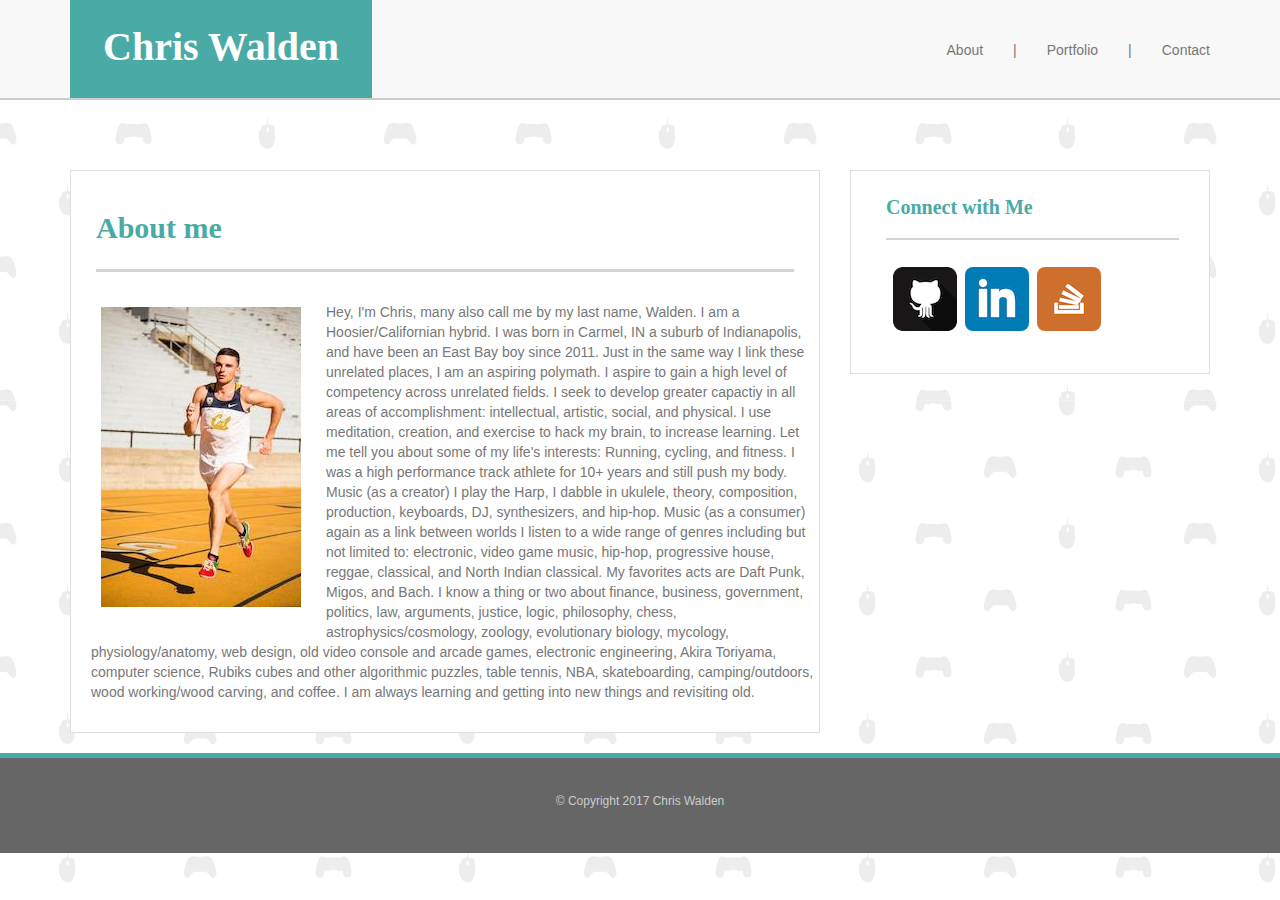
<file: index.html>
<!DOCTYPE html>
<html lang="en-us">
<head>
  <meta charset="UTF-8">
  <meta name="viewport" content="width=device-width, initial-scale=1">
  <title>Chris Walden Portfolio</title>
  <link rel="stylesheet" href="https://maxcdn.bootstrapcdn.com/bootstrap/3.3.6/css/bootstrap.min.css">
   <link rel="stylesheet" type="text/css" href="assets/css/bugaloo.css">
</head>

<body>

<!-- <div class="footerWrap"> -->

	<nav class="navbar-default navbar-fixed-top" role="navigation">

		<div class="container">

			<div class="navbar-header">

				<h1>Chris Walden</h1>
				
			</div>

			<div id="navbar" class="navbar-collapse">
				<ul class="nav navbar-nav navbar-right">
					<li class="hidden">
						<a href="#page-top"></a>
					</li>
					<li><a href="index.html" class="nav-btn">About</a></li>
					<li><a href=""> | </a></li>
					<li><a href="portfolio.html" class="nav-btn">Portfolio</a></li>
					<li><a href=""> | </a></li>
					<li><a href="contact.html" class="nav-btn">Contact</a></li>
					
				</ul>
			</div> <!-- /.navbar collapse -->
		</div> <!-- container -->
	</nav>

	<div class="container">
		
		<div class="row">

			<div class="col-sm-12 col-md-8">

				<section id="content">
					<h2>About me</h2>

					<div class="row">

						<div class="col-12">

							<img src="assets/images/picypic.jpg" id="profilepic" alt="profilepic">

							<div> 
								<p id="contentP">
					             Hey, I'm Chris, many also call me by my last name, Walden. I am a Hoosier/Californian hybrid. I was born in Carmel, IN a suburb of Indianapolis, and have been an East Bay boy since 2011. Just in the same way I link these unrelated places, I am an aspiring polymath. I aspire to gain a high level of competency across unrelated fields. I seek to develop greater capactiy in all areas of accomplishment: intellectual, artistic, social, and physical. I use meditation, creation, and exercise to hack my brain, to increase learning. Let me tell you about some of my life's interests: Running, cycling, and fitness. I was a high performance track athlete for 10+ years and still push my body. Music (as a creator) I play the Harp, I dabble in ukulele, theory, composition, production, keyboards, DJ, synthesizers, and hip-hop. Music (as a consumer) again as a link between worlds I listen to a wide range of genres including but not limited to: electronic, video game music, hip-hop, progressive house, reggae, classical, and North Indian classical. My favorites acts are Daft Punk, Migos, and Bach. I know a thing or two about finance, business, government, politics, law, arguments, justice, logic, philosophy, chess, astrophysics/cosmology, zoology, evolutionary biology, mycology, physiology/anatomy, web design, old video console and arcade games, electronic engineering, Akira Toriyama, computer science, Rubiks cubes and other algorithmic puzzles, table tennis, NBA, skateboarding, camping/outdoors, wood working/wood carving, and coffee. I am always learning and getting into new things and revisiting old.
          						</p> 
          					</div> <!-- contentP -->

						</div> <!-- col -->

					</div> <!-- row -->

				</section>

			</div> <!-- col -->

			<div class="col-12 col-sm-12 col-md-4">

			    <section id="sidebar">
			      
		          <h3>
		            Connect with Me
		          </h3>

		          <ul id="iconList">
		            <li> <a href="https://github.com/Waldenism"> <img src="assets/images/if_github2_252065.png"> </a></li>
		            <li> <a href="https://www.linkedin.com/in/waldenism/"> <img src="assets/images/if_square-linkedin_317725.png"> </a> </li>
		            <li> <a href="https://stackoverflow.com/users/8128375/c-walden?tab=profile"> <img src="assets/images/if_stackoverflow-square-social-media_764927.png"> </a> </li>
		          </ul>

			    </section>

			</div> <!-- col -->

		</div> <!-- row -->

	</div> <!-- container -->

<!-- </div> --> <!-- /footerWrap -->

<footer class="site-footer">

  	<p id="copyright"> 
      &copy; Copyright 2017 Chris Walden
    </p>

</footer >

</body>
</html>
</file>
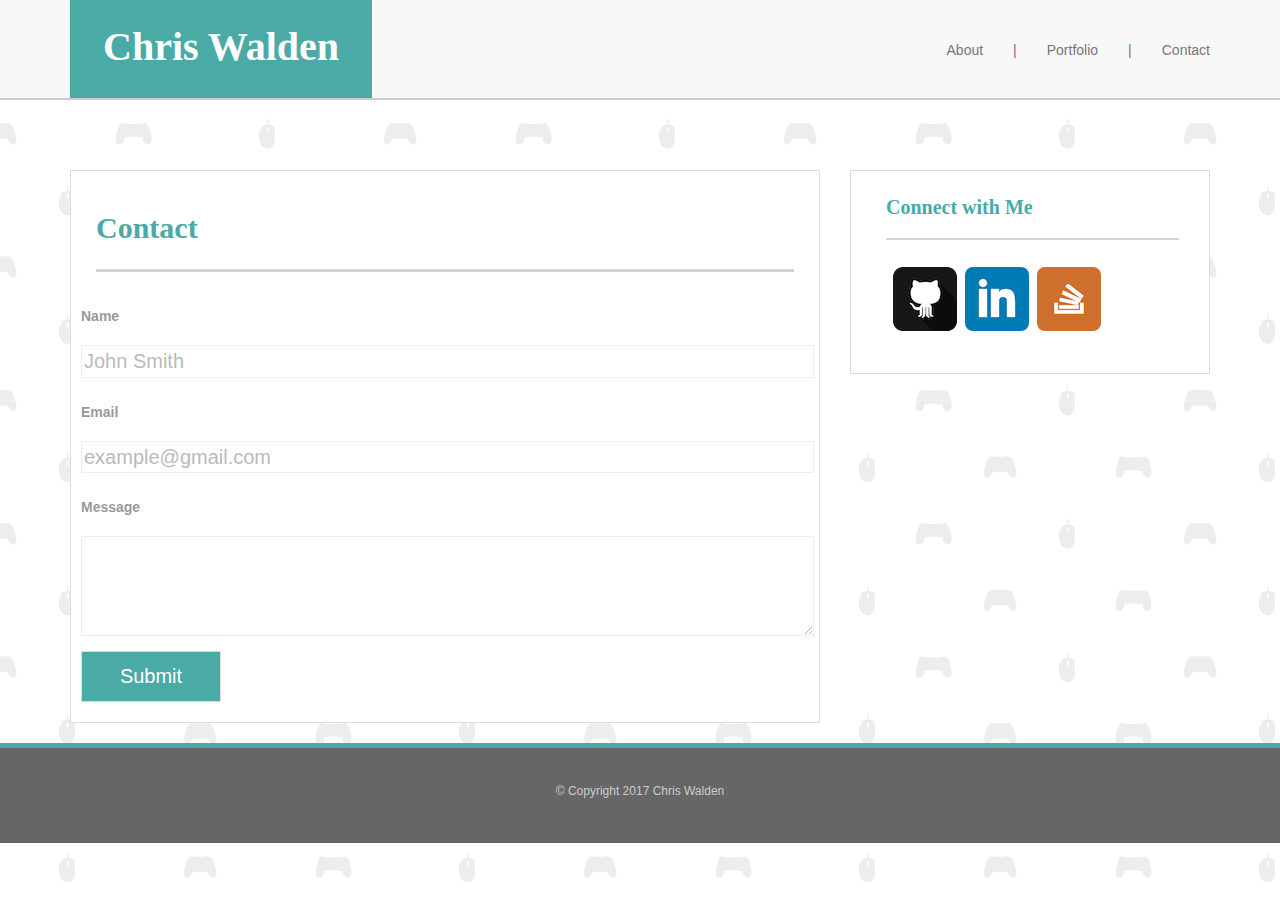
<file: contact.html>
<!DOCTYPE html>
<html lang="en-us">
<head>
  <meta charset="UTF-8">
  <meta name="viewport" content="width=device-width, initial-scale=1">
  <title>Chris Walden Portfolio</title>
  <link rel="stylesheet" href="https://maxcdn.bootstrapcdn.com/bootstrap/3.3.6/css/bootstrap.min.css">
   <link rel="stylesheet" type="text/css" href="assets/css/bugaloo.css">
</head>

<body>

<!-- <div class="footerWrap"> -->

	<nav class="navbar-default navbar-fixed-top" role="navigation">

		<div class="container">

			<div class="navbar-header">

				<h1>Chris Walden</h1>
				
			</div>

			<div id="navbar" class="navbar-collapse">
				<ul class="nav navbar-nav navbar-right">
					<li class="hidden">
						<a href="#page-top"></a>
					</li>
					<li><a href="index.html" class="nav-btn">About</a></li>
					<li><a href=""> | </a></li>
					<li><a href="portfolio.html" class="nav-btn">Portfolio</a></li>
					<li><a href=""> | </a></li>
					<li><a href="contact.html" class="nav-btn">Contact</a></li>
					
				</ul>
			</div> <!-- /.navbar collapse -->
		</div> <!-- container -->
	</nav>

	<div class="container">
		
		<div class="row">

			<div class="col-sm-12 col-md-8">

				<section id="content">
					<h2>Contact</h2>

					<div class="row">

						<div class="col-12">

							<div id="contactform">
				              <form>
				                <div id="opac">

				                  <label> Name </label>
				                  <br>
				                  <input type="text" name="name" placeholder="John Smith">
				                  <br>
				                  <br>

				                  <label> Email </label>
				                  <br>
				                  <input type="email" name="email" placeholder="example@gmail.com">
				                  <br>
				                  <br>

				                  <label> Message </label>
				                  <br>
				                  <textarea name="message"></textarea>
				                  <br>
				                </div> <!-- /opac div -->

				                <input type="submit" name="Submit" value="Submit">

				              </form>
				            </div>

						</div> <!-- col -->

					</div> <!-- row -->

				</section>

			</div> <!-- col -->

			<div class="col-12 col-sm-12 col-md-4">

			    <section id="sidebar">
			      
		          <h3>
		            Connect with Me
		          </h3>

		          <ul id="iconList">
		            <li> <a href="https://github.com/Waldenism"> <img src="assets/images/if_github2_252065.png"> </a></li>
		            <li> <a href="https://www.linkedin.com/in/waldenism/"> <img src="assets/images/if_square-linkedin_317725.png"> </a> </li>
		            <li> <a href="https://stackoverflow.com/users/8128375/c-walden?tab=profile"> <img src="assets/images/if_stackoverflow-square-social-media_764927.png"> </a> </li>
		          </ul>

			    </section>

			</div> <!-- col -->

		</div> <!-- row -->

	</div> <!-- container -->

<!-- </div> --> <!-- /footerWrap -->

<footer class="site-footer">

  	<p id="copyright"> 
      &copy; Copyright 2017 Chris Walden
    </p>

</footer >

</body>
</html>
</file>
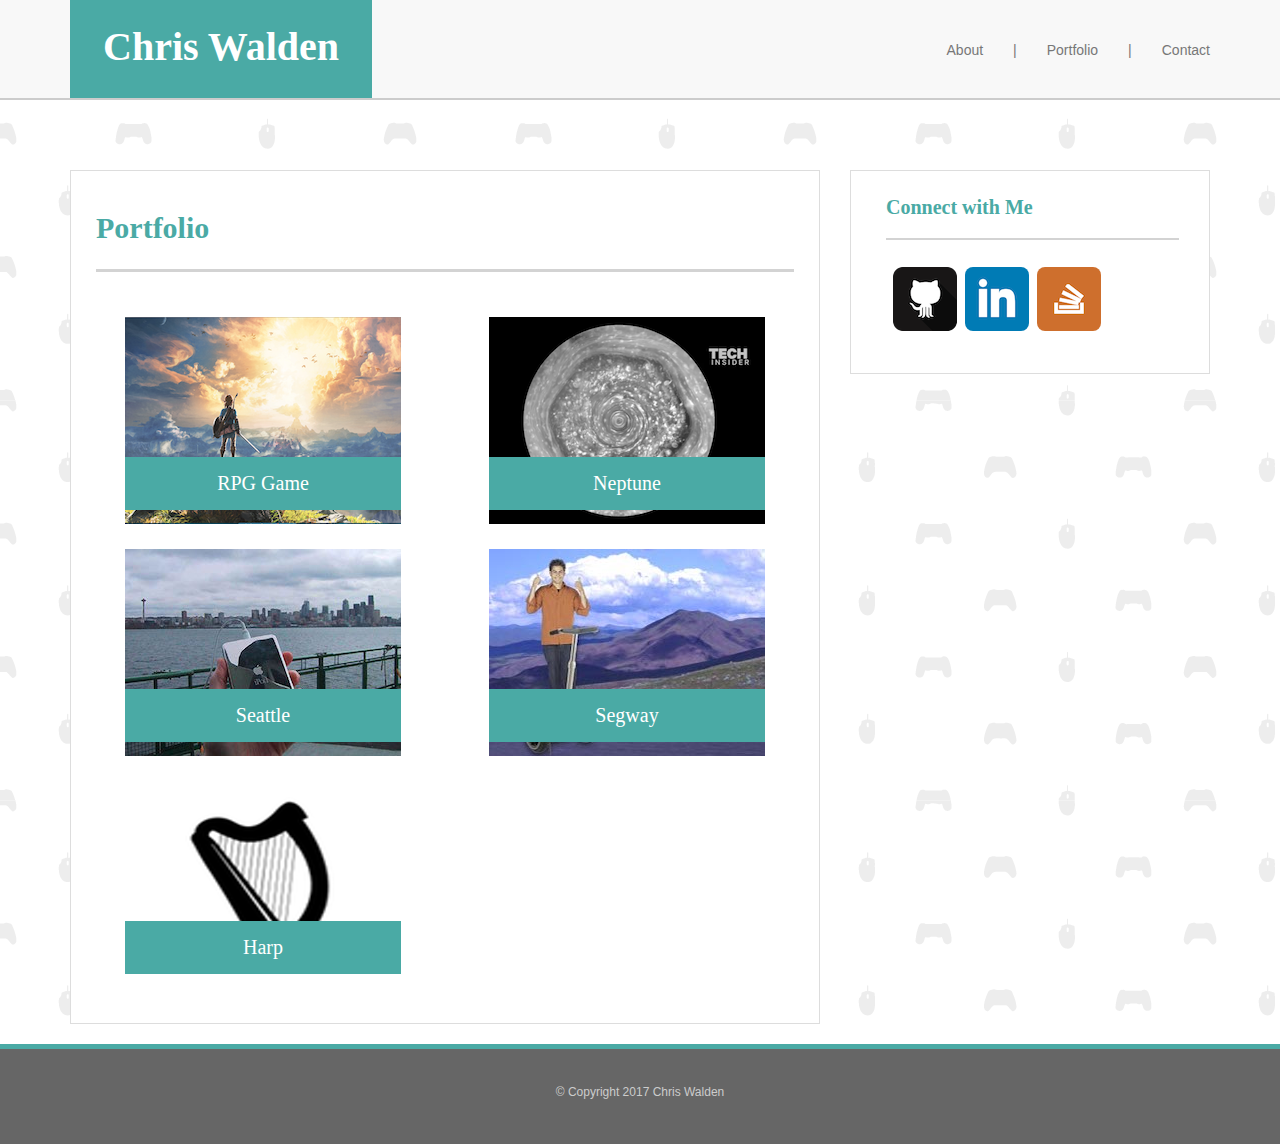
<file: portfolio.html>
<!DOCTYPE html>
<html lang="en-us">
<head>
  <meta charset="UTF-8">
  <meta name="viewport" content="width=device-width, initial-scale=1">
  <title>Chris Walden Portfolio</title>
  <link rel="stylesheet" href="https://maxcdn.bootstrapcdn.com/bootstrap/3.3.6/css/bootstrap.min.css">
   <link rel="stylesheet" type="text/css" href="assets/css/bugaloo.css">
</head>

<body>

<!-- <div class="footerWrap"> -->

	<nav class="navbar-default navbar-fixed-top" role="navigation">

		<div class="container">

			<div class="navbar-header">

				<h1>Chris Walden</h1>
				
			</div>

			<div id="navbar" class="navbar-collapse">
				<ul class="nav navbar-nav navbar-right">
					<li class="hidden">
						<a href="#page-top"></a>
					</li>
					<li><a href="index.html" class="nav-btn">About</a></li>
					<li><a href=""> | </a></li>
					<li><a href="portfolio.html" class="nav-btn">Portfolio</a></li>
					<li><a href=""> | </a></li>
					<li><a href="contact.html" class="nav-btn">Contact</a></li>
					
				</ul>
			</div> <!-- /.navbar collapse -->
		</div> <!-- container -->
	</nav>

	<div class="container">
		
		<div class="row">

			<div class="col-sm-12 col-md-8">

				<section id="content">
					<h2>Portfolio</h2>

					<div class="row" id="bigportrow">

						<div id="portfoliostuff">

				            <!-- Row 1 -->
				            <div class="portfolioRow">
				              
				              <div class="portfolioImage">
				                <img src="assets/images/BOTWart.png">
				                <div class="portHead"> RPG Game </div>
				              </div>
				              
				              <div class="portfolioImage">
				                <img src="assets/images/neptune.png">
				                <div class="portHead"> Neptune </div>
				              </div>

				            </div> <!-- /Row 1 -->


				            <!-- Row 2 -->
				            <div class="portfolioRow"> 

				              <div class="portfolioImage">
				                <img src="assets/images/seattle.jpg">
				                <div class="portHead"> Seattle </div>
				              </div>

				              
				              <div class="portfolioImage">
				                <img src="assets/images/segway1.jpg">
				                <div class="portHead"> Segway </div>
				              </div>

				            </div> <!-- /Row 2 -->


				            <!-- /Row 3 -->
				            <div class="portfolioRow"> 
				              
				              <div class="portfolioImage">
				                <img src="assets/images/HarpIcon.png">
				                <div class="portHead"> Harp </div>
				              </div>

				              <div class ="portfolioImage" id="portfolioImage">
				                <img src="assets/images/blankImage.png">
				              </div>

				            </div> <!-- /Row 3 -->

				        </div> <!-- portfoliostuff -->

					</div> <!-- row -->

				</section>

			</div> <!-- col -->

			<div class="col-12 col-sm-12 col-md-4">

			    <section id="sidebar">
			      
		          <h3>
		            Connect with Me
		          </h3>

		          <ul id="iconList">
		            <li> <a href="https://github.com/Waldenism"> <img src="assets/images/if_github2_252065.png"> </a></li>
		            <li> <a href="https://www.linkedin.com/in/waldenism/"> <img src="assets/images/if_square-linkedin_317725.png"> </a> </li>
		            <li> <a href="https://stackoverflow.com/users/8128375/c-walden?tab=profile"> <img src="assets/images/if_stackoverflow-square-social-media_764927.png"> </a> </li>
		          </ul>

			    </section>

			</div> <!-- col -->

		</div> <!-- row -->

	</div> <!-- container -->

<!-- </div> --> <!-- /footerWrap -->

<footer class="site-footer">

  	<p id="copyright"> 
      &copy; Copyright 2017 Chris Walden
    </p>

</footer >

</body>
</html>
</file>
<file: assets/css/bugaloo.css>
* { 
  margin: 0;
  box-sizing: border-box;
}

body {
    background-image: url('../images/gaming-pattern.png');
}

h1 {
  background-color: #4aaaa5;
  padding: 25px 33px 25px 33px;
  text-align: center;
  font-family: 'Georgia', Times, Times New Roman, serif;
  font-size: 40px;
  font-weight: bold;
  color:white;
  margin:0;
  height: 98px;
}

.nav {
  margin-top: 25px;  
}

.navbar-default {
  border-bottom: solid #cccccc 2px;
}

.navbar-collapse ul {
  display: flex;
  justify-content: space-between;
  flex-direction: row;
  align-items: center;
}

a {
    text-decoration: none;
    color:           #777777;  
}

body>.container {
  margin-top: 150px;
}

section {
  background-color: #ffffff;
  border:groove 1px #dddddd;
  margin-top:20px;
}

h2 {
  border-bottom: solid;
  border-bottom-width: 3px;
  border-bottom-color: lightgray;
  padding-top: 20px;
  padding-bottom: 25px;
  margin-left: 25px;
  margin-right: 25px;
  color:#4aaaa5;
  font-weight: bold;
  font-size:30px;
  font-family: 'Georgia', Times, Times New Roman, serif;
}

#profilepic {
  margin: 25px;
  padding-left: 20px;
  float: left;
}

#content {
  position:relative;
  height: auto;
  width: auto;
  max-width: 100%;
  display: block;
}

#contentP {
  color: #777777;
  font-family: 'Arial', 'Helvetica Neue', Helvetica, sans-serif;
  padding: 20px;
  margin-left: 15px;
}

#sidebar {
  padding-bottom: 30px;
}

h3 {
  color:#4aaaa5;
  font-weight: bold;
  margin-top: 10px;
  margin-left: 35px;
  margin-right: 30px;
  font-size:20px;
  font-family: 'Georgia', Times, Times New Roman, serif;
  padding-top:15px;
  padding-bottom: 20px;
  border-bottom: solid;
  border-bottom-width: 2px;
  border-bottom-color: lightgray;
}

#iconList {
  display: inline-block;
  padding-top: 15px;
}

#iconList li{
  display: inline-block;
  padding: 2px;
}

#iconList li a img {
  border-radius: 8px;
}

footer {
  height: 100px;
  font-family:'Arial', 'Helvetica Neue', Helvetica, sans-serif;
  background-color: #666666;
  color: #cccccc;
  font-size: 12px;
  border-top: solid #ff0000;
  border-top-width: 5px;
  border-top-color: #4aaaa5;
}

.footerWrap {
  min-height: 100%;
  margin-bottom: -100px;
}

.footerWrap:after {
  content: "";
  display: block;
}

.site-footer, .footerWrap:after {
  height:100px;
}

.site-footer {
  height: 100px;
  font-family:'Arial', 'Helvetica Neue', Helvetica, sans-serif;
  background-color: #666666;
  color: #cccccc;
  font-size: 12px;
  border-top: solid #ff0000;
  border-top-width: 5px;
  border-top-color: #4aaaa5;
  margin-top: 20px;
}

#copyright {
  text-align: center;
  padding: 35px;
}

/* contact CSS*/
#contactform {
  padding-left:5px;
  margin:20px;
  font-family:'Arial', 'Helvetica Neue', Helvetica, sans-serif;
}

form {
  font-family: 'Arial', 'Helvetica Neue', Helvetica, sans-serif;  
}

#opac {
  opacity: .5;
}

label {
  padding-bottom:10px;
  line-height: 2;
}

input {
  width:100%;
  font-size: 20px;
  border:1px solid #ddd;
}

input[type=submit] {
  background-color: #4aaaa5;
  padding:10px 20px 10px 20px;
  width: 140px;
  text-align: center;
  color:white;
}

textarea{
  width:100%;
  margin-bottom: 10px;
  height: 100px;
  border:1px solid #ddd;
}



/* portfolio page CSS */

.portfolioRow {
  margin-bottom: 25px;
  margin-top: 25px;
  display: flex;
  flex-direction: row;
  justify-content: space-around;
  max-width: 100%;
  height: auto;
  width: auto;
}

.portfolioImage {
  position: relative;
  max-width: 100%;
  height: auto;
  width: auto;
  display: block;
}

.portfolioImage img{
  position: relative;
  max-width: 100%;
  height: auto;
  width: auto;
  /*display: block;*/
}
/*
#portfolioImage {
  position:relative;
  height: auto;
  width: auto;
  max-width: 100%;
  display: block;
}*/
/*#portfolioImage img {
  position:relative;
  height: auto;
  width: auto;
  max-width: 100%;
  display: block;
}*/

#portfoliostuff {
  position:relative;
  height: auto;
  width: auto;
  max-width: 100%;
  display: block;
  margin:0 auto;

}

.portHead {
  position: absolute;
  top: 140px;
  left: 0px;
  width:100%;
  text-align: center;
  padding-top: 12px;
  padding-bottom: 12px;
  font-family: 'Georgia', Times, Times New Roman, serif;
  font-size: 20px;
  color:white;
  background-color: #4aaaa5;
  height: auto;
  /*width: auto;*/
  max-width: 100%;
  /*display: block;*/
}

#bigportrow {
  /*width:90%;*/
  padding:10px;
  margin: 0 auto;
}


/* Media Queries */

@media screen and (max-width: 980px) {
  

  .portfolioRow {
  margin-bottom: 25px;
  margin-top: 25px;
  display: flex;
  flex-direction: row;
  justify-content: space-around;
  max-width: 100%;
  height: auto;
  width: auto;
}

.portfolioImage {
  position: relative;
  max-width: 100%;
  height: auto;
  width: auto;
  display: block;
}

.portfolioImage img{
  position: relative;
  max-width: 100%;
  height: auto;
  width: auto;
  display: block;
}

/*#portfolioImage {
  position:relative;
  height: auto;
  width: auto;
  max-width: 100%;
  display: block;
}
#portfolioImage img {
  position:relative;
  height: auto;
  width: auto;
  max-width: 100%;
  display: block;
}*/

#portfoliostuff {
  position:relative;
  height: auto;
  width: auto;
  max-width: 100%;
  display: block;
  margin:0 auto;

}

  .portHead {
    position: absolute;
    top: 140px;
    /*left: 95px;*/
    width: 100%;
    text-align: center;
    padding-top: 15px;
    padding-bottom: 15px;
    font-family: 'Georgia', Times, Times New Roman, serif;
    font-size: 20px;
    color:white;
    background-color: #4aaaa5;
  }
} /* /980 query */

@media screen and (max-width: 768px) {  

  body>.container {
    margin-top: 200px;
  }

  .portfolioRow {
    margin-bottom: 25px;
    margin-top: 25px;
    display: flex;
    flex-direction: row;
    justify-content: space-around;
  }

  .portfolioImage {
    position: relative;
  }
  /*#portfolioImage {
    display:flex;
    justify-content: center;
    align-items: center;
    padding: 10px;
    width:100%;
    position: relative;  }*/

  .portHead {
    position: absolute;
    top: 140px;
    left: 21px;
    width:100%;
    text-align: center;
    padding-top: 15px;
    padding-bottom: 15px;
    font-family: 'Georgia', Times, Times New Roman, serif;
    font-size: 20px;
    color:white;
    background-color: #4aaaa5;
  }

} /* close Media Query 768 */

@media screen and (max-width: 777px) {
  .portHead {
    left:initial;
  }
}

@media screen and (max-width: 640px) {
  h1 {
    font-size: 30px;
  }

  img {
    margin-bottom: 15px;

  }

  #portfoliostuff {
    margin: 0 auto;
    align-items: center;
  }

  .portfolioRow {
    display: flex;
    flex-direction: column;
    justify-content: space-between;
    margin:0 auto;
    align-items: center;
  }

  .portfolioImage {
    display:flex;
    justify-content: center;
    align-items: center;
    width:276px;
    margin:0 auto;
  }
  #portfolioImage {
    display: none;
  }

  .portHead {
    position: absolute;
    top: 140px;
    left: initial;
    width: 276px;


    display:initial;
    float:center;
    margin:0 auto;
    padding: initial;


    text-align: center;
    padding-top: 15px;
    padding-bottom: 15px;

    font-family: 'Georgia', Times, Times New Roman, serif;
    font-size: 20px;
    color:white;
    background-color: #4aaaa5;

    /*z-index: 1;*/
  }

 



} /*close media query 640 */
</file>
